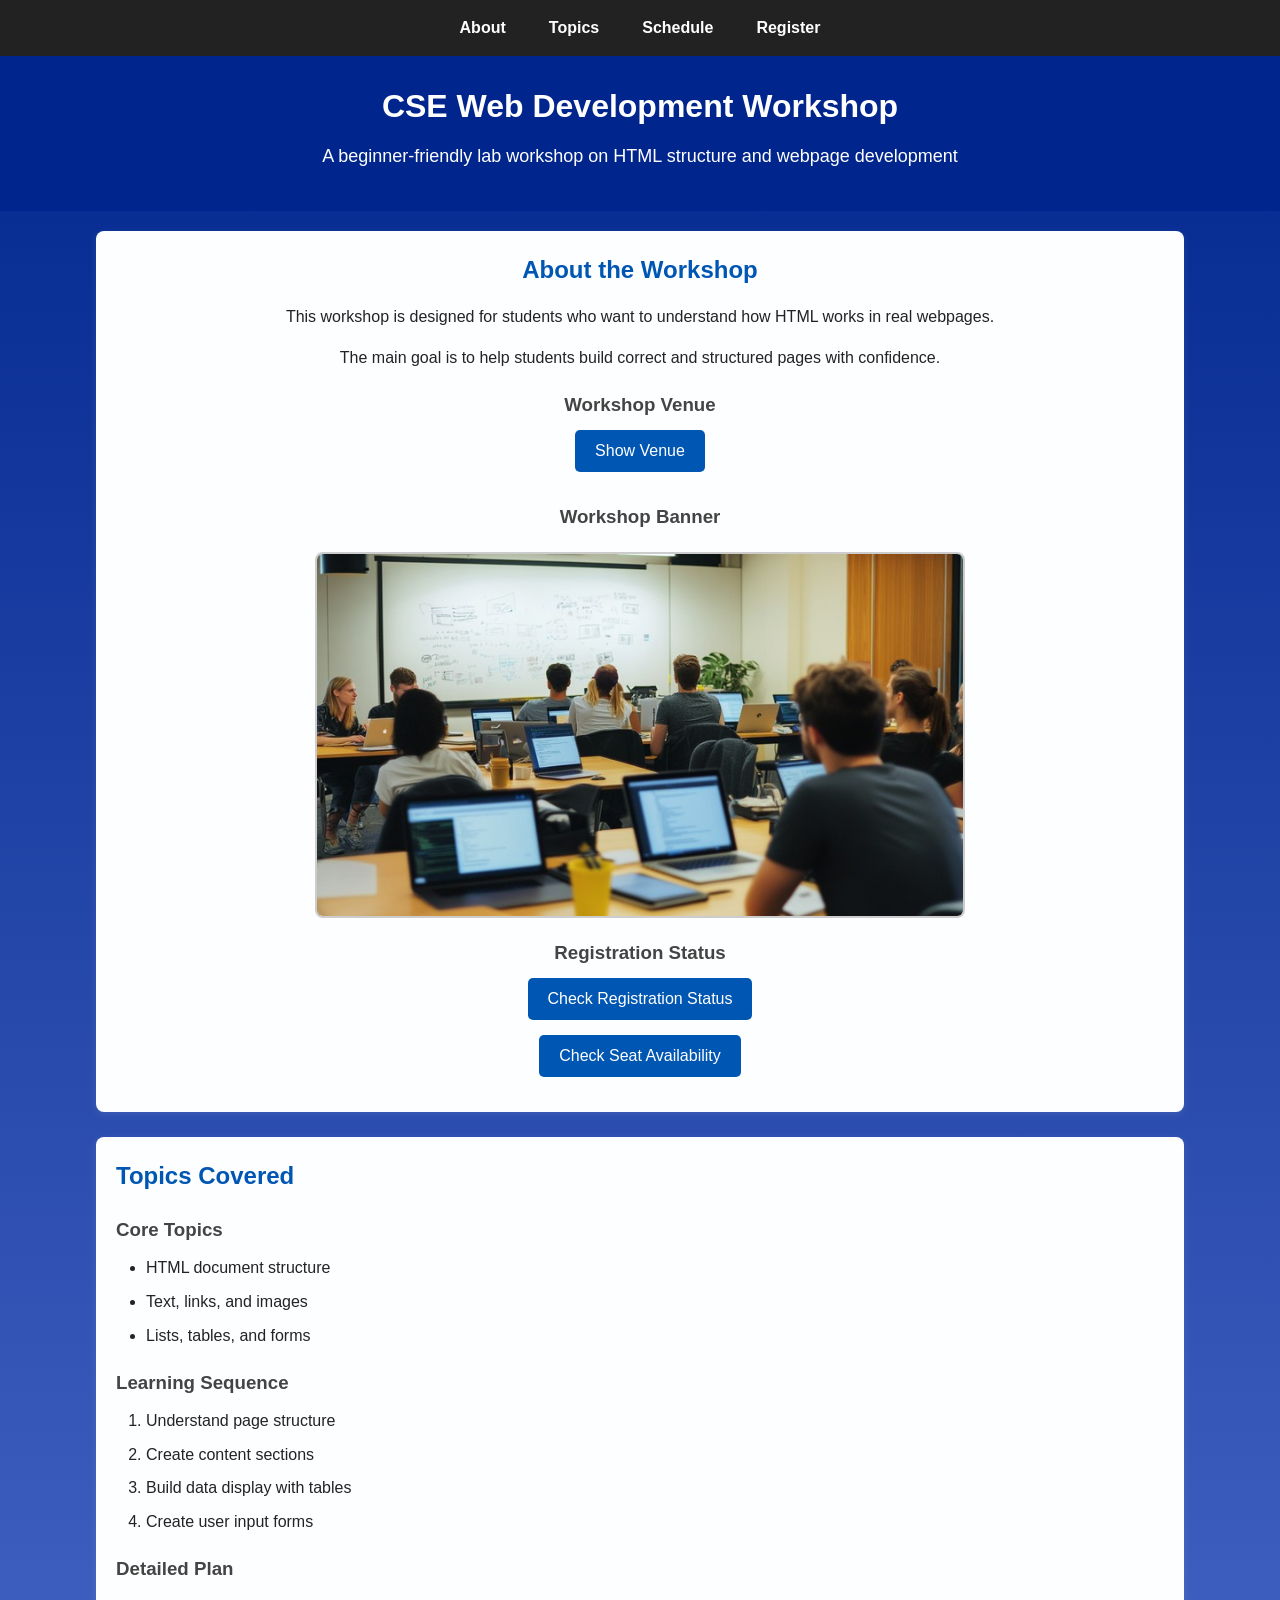
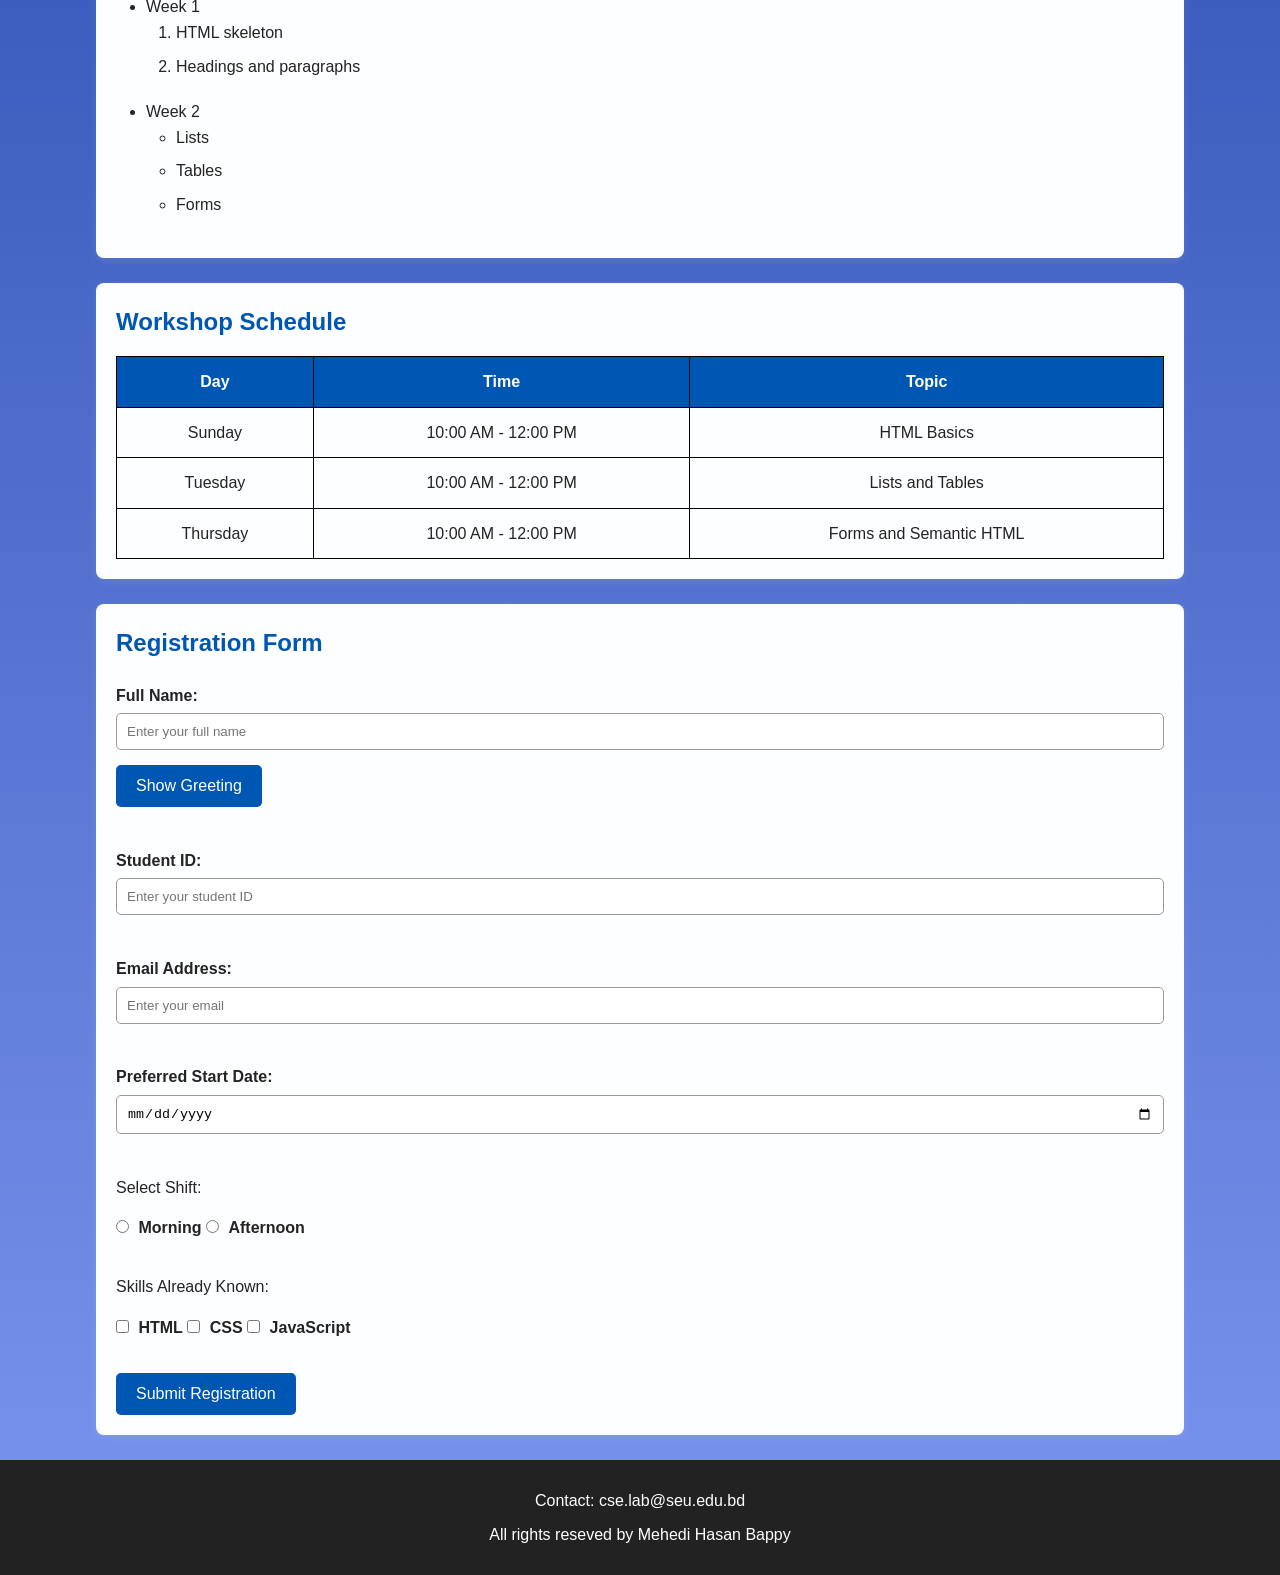
<file: lab-03-javascript/index.html>
<!DOCTYPE html>
<html lang="en">
<head>
    <meta charset="UTF-8">
    <meta name="viewport" content="width=device-width, initial-scale=1.0">
    <title>CSE Web Development Workshop</title>
    <link rel="stylesheet" href="css/style.css">
</head>

<body>

<nav>
    <a href="#about">About</a> |
    <a href="#topics">Topics</a> |
    <a href="#schedule">Schedule</a> |
    <a href="#register">Register</a>
</nav>

<header>
    <h1>CSE Web Development Workshop</h1>
    <p>A beginner-friendly lab workshop on HTML structure and webpage development</p>
</header>

<main>

    <section id="about">

        <div>
            <h2>About the Workshop</h2>

            <p>
                This workshop is designed for students who want to understand how HTML works
                in real webpages.
            </p>

            <p>
                The main goal is to help students build correct and structured
                pages with confidence.
            </p>
        </div>

        <div>
            <h3>Workshop Venue</h3>
            <button type="button" onclick="showVenueReminder()">
                Show Venue
            </button>
            <p id="venueMessage"></p>
        </div>

        <div>
            <h3>Workshop Banner</h3>
            <img src="assets/images/workshop.jpg" alt="Workshop banner or campus image" width="650">
        </div>

        <div>
            <h3>Registration Status</h3>

            <!-- Interaction 1: Registration status -->
            <button type="button" onclick="checkRegistration()">
                Check Registration Status
            </button>
            <p id="registrationStatus"></p>

            <!-- Interaction 2: Seat availability -->
            <button type="button" onclick="checkSeats()">
                Check Seat Availability
            </button>
            <p id="seatMessage"></p>
        </div>

    </section>

<section id="topics">
    <h2>Topics Covered</h2>

    <h3>Core Topics</h3>
    <ul>
        <li>HTML document structure</li>
        <li>Text, links, and images</li>
        <li>Lists, tables, and forms</li>
    </ul>

    <h3>Learning Sequence</h3>
    <ol>
        <li>Understand page structure</li>
        <li>Create content sections</li>
        <li>Build data display with tables</li>
        <li>Create user input forms</li>
    </ol>

    <h3>Detailed Plan</h3>
    <ul>
        <li>
            Week 1
            <ol>
                <li>HTML skeleton</li>
                <li>Headings and paragraphs</li>
            </ol>
        </li>

        <li>
            Week 2
            <ul>
                <li>Lists</li>
                <li>Tables</li>
                <li>Forms</li>
            </ul>
        </li>
    </ul>
</section>

<section id="schedule">
    <h2>Workshop Schedule</h2>

    <table border="1">
        <tr>
            <th>Day</th>
            <th>Time</th>
            <th>Topic</th>
        </tr>

        <tr>
            <td>Sunday</td>
            <td>10:00 AM - 12:00 PM</td>
            <td>HTML Basics</td>
        </tr>

        <tr>
            <td>Tuesday</td>
            <td>10:00 AM - 12:00 PM</td>
            <td>Lists and Tables</td>
        </tr>

        <tr>
            <td>Thursday</td>
            <td>10:00 AM - 12:00 PM</td>
            <td>Forms and Semantic HTML</td>
        </tr>
    </table>
</section>

<section id="register">
    <h2>Registration Form</h2>

    <form>

        <label for="studentName">Full Name:</label><br>
        <input type="text" id="studentName" name="name" placeholder="Enter your full name" required><br>

        <!-- Interaction 3: Personal greeting, uses the Full Name input above -->
        <button type="button" onclick="showGreeting()">
            Show Greeting
        </button>
        <p id="greetingMessage"></p>
        <br>

        <label for="studentid">Student ID:</label><br>
        <input type="number" id="studentid" name="studentid" placeholder="Enter your student ID" required><br><br>

        <label for="email">Email Address:</label><br>
        <input type="email" id="email" name="email" placeholder="Enter your email" required><br><br>

        <label for="date">Preferred Start Date:</label><br>
        <input type="date" id="date" name="date"><br><br>

        <p>Select Shift:</p>

        <input type="radio" id="morning" name="shift" value="Morning">
        <label for="morning">Morning</label>

        <input type="radio" id="afternoon" name="shift" value="Afternoon">
        <label for="afternoon">Afternoon</label><br><br>

        <p>Skills Already Known:</p>

        <input type="checkbox" id="html" name="known_html" value="HTML">
        <label for="html">HTML</label>

        <input type="checkbox" id="css" name="known_css" value="CSS">
        <label for="css">CSS</label>

        <input type="checkbox" id="js" name="known_js" value="JavaScript">
        <label for="js">JavaScript</label><br><br>

        <button type="submit">Submit Registration</button>

    </form>
</section>

</main>

<footer>
    <p>Contact: cse.lab@seu.edu.bd</p>
    <p>All rights reseved by Mehedi Hasan Bappy</p>
</footer>

<script src="js/script.js"></script>
</body>
</html>
</file>
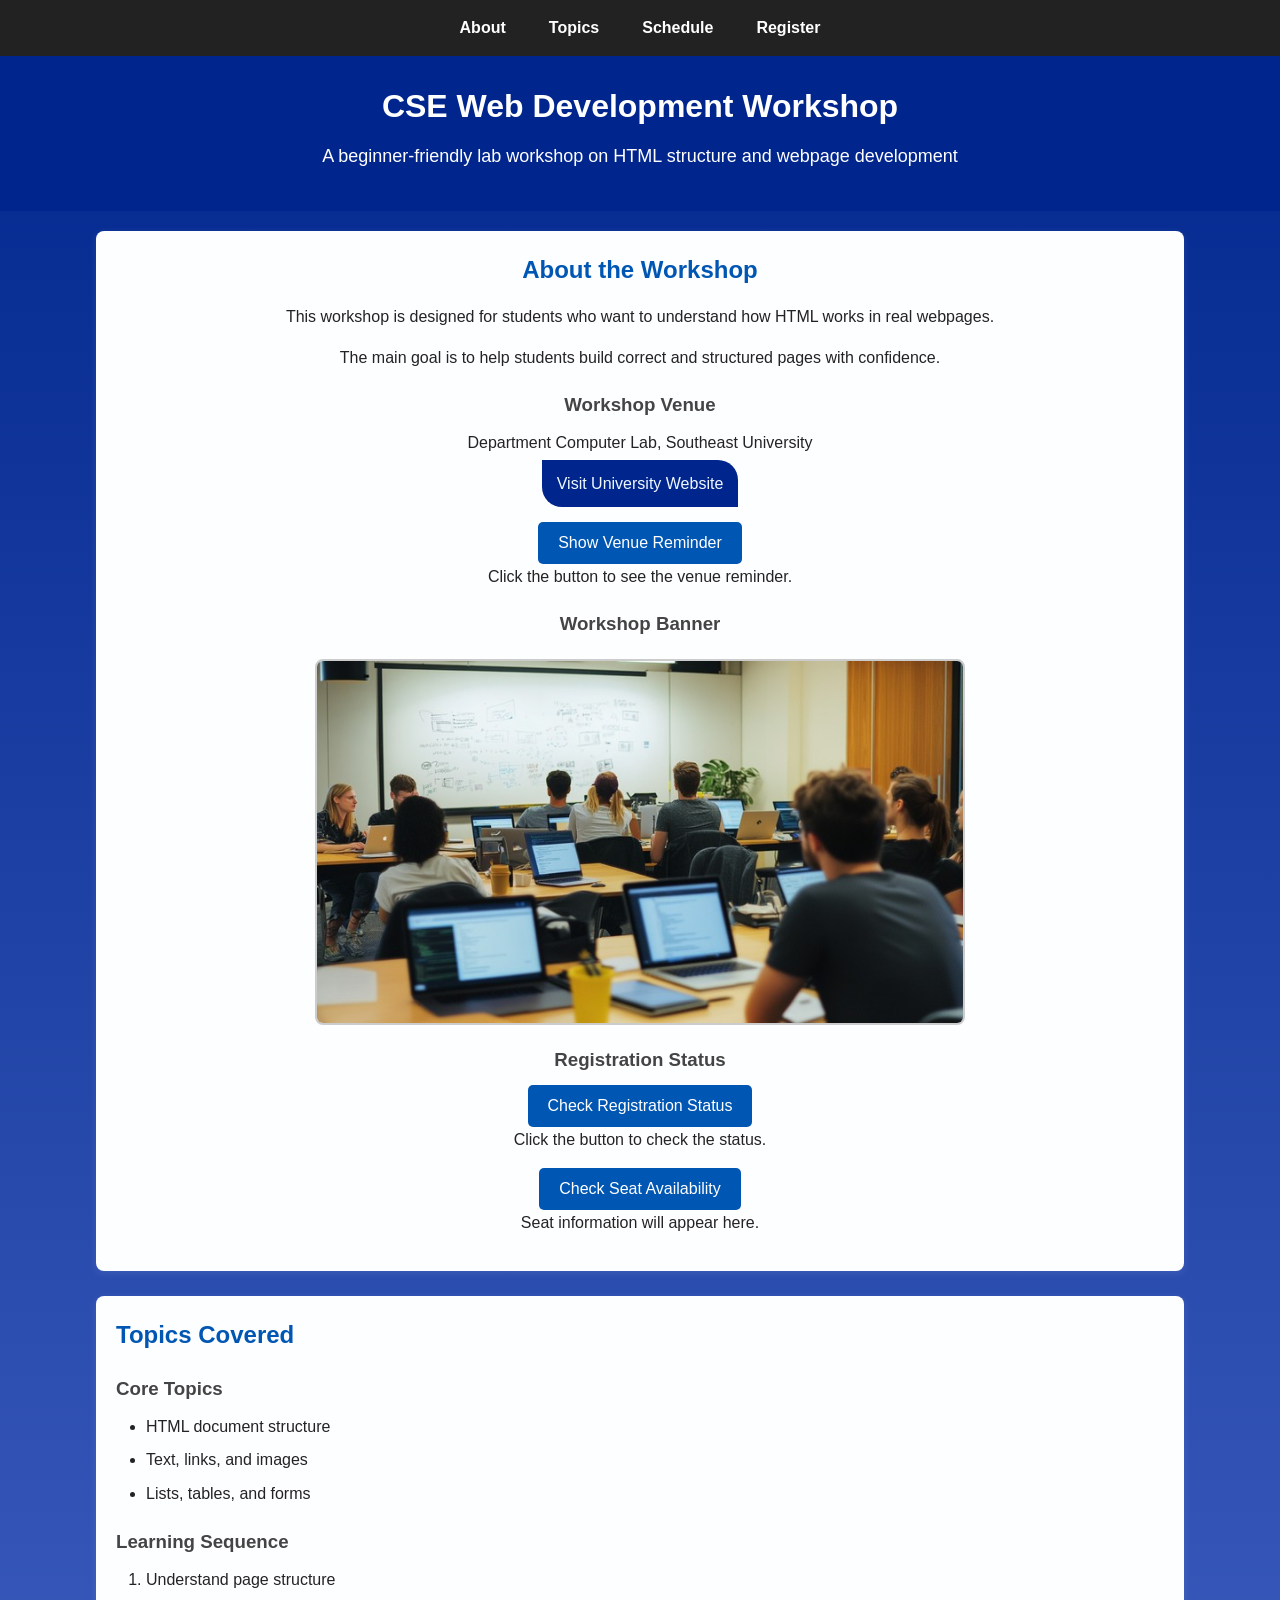
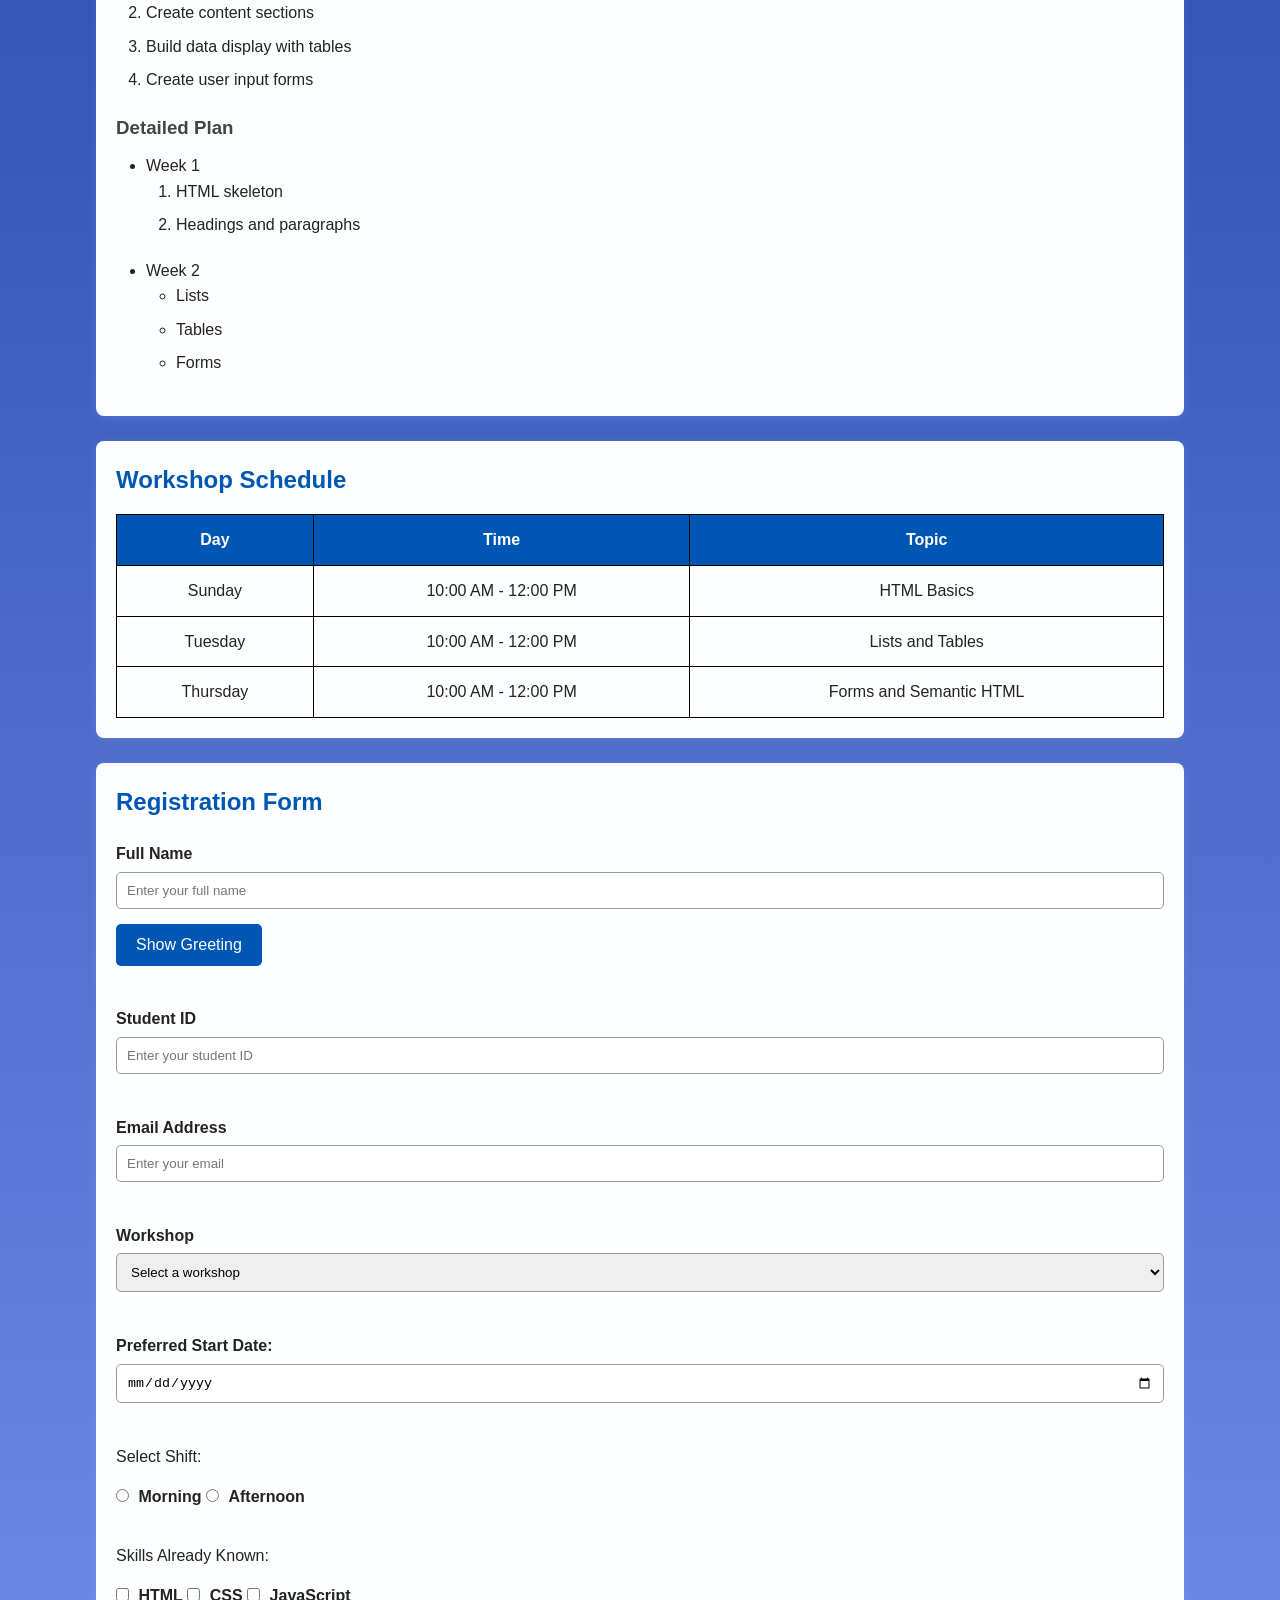
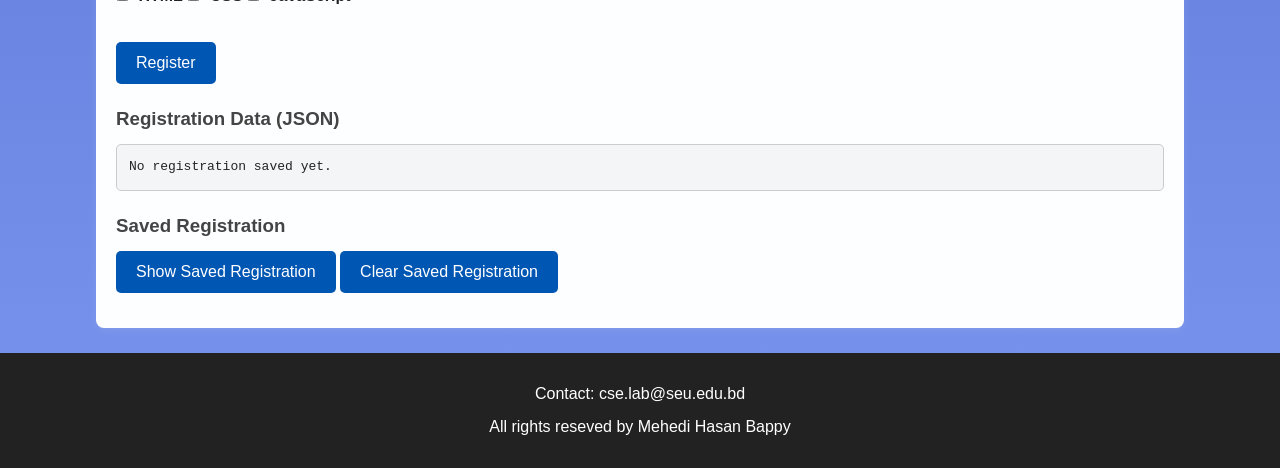
<file: lab-04-forms-json/index.html>
<!DOCTYPE html>
<html lang="en">
<head>
    <meta charset="UTF-8">
    <meta name="viewport" content="width=device-width, initial-scale=1.0">
    <title>CSE Web Development Workshop</title>
    <link rel="stylesheet" href="css/style.css">
</head>

<body>

<nav>
    <a href="#about">About</a> |
    <a href="#topics">Topics</a> |
    <a href="#schedule">Schedule</a> |
    <a href="#register">Register</a>
</nav>

<header>
    <h1>CSE Web Development Workshop</h1>
    <p>A beginner-friendly lab workshop on HTML structure and webpage development</p>
</header>


<main>

    <section id="about">

        <div>
            <h2>About the Workshop</h2>

            <p>
                This workshop is designed for students who want to understand how HTML works
                in real webpages.
            </p>

            <p>
                The main goal is to help students build correct and structured
                pages with confidence.
            </p>
        </div>

        <div>
            <h3>Workshop Venue</h3>

            <p>Department Computer Lab, Southeast University</p>

            <a href="https://www.seu.edu.bd" target="_blank" class="link">
                Visit University Website
            </a>

            <!-- Lab 03 independent improvement: shows the venue as a reminder on click -->
            <br><br>
            <button type="button" onclick="showVenueReminder()">
                Show Venue Reminder
            </button>
            <p id="venueMessage">Click the button to see the venue reminder.</p>
        </div>

        <div>
            <h3>Workshop Banner</h3>
            <img src="assets/images/workshop.jpg" alt="Workshop banner or campus image" width="650">
        </div>

        <div>
            <h3>Registration Status</h3>

            <!-- Lab 03 Interaction 1: Registration status -->
            <button type="button" onclick="checkRegistration()">
                Check Registration Status
            </button>
            <p id="registrationStatus">Click the button to check the status.</p>

            <!-- Lab 03 Interaction 2: Seat availability -->
            <button type="button" onclick="checkSeats()">
                Check Seat Availability
            </button>
            <p id="seatMessage">Seat information will appear here.</p>
        </div>

    </section>

<section id="topics">
    <h2>Topics Covered</h2>

    <h3>Core Topics</h3>
    <ul>
        <li>HTML document structure</li>
        <li>Text, links, and images</li>
        <li>Lists, tables, and forms</li>
    </ul>

    <h3>Learning Sequence</h3>
    <ol>
        <li>Understand page structure</li>
        <li>Create content sections</li>
        <li>Build data display with tables</li>
        <li>Create user input forms</li>
    </ol>

    <h3>Detailed Plan</h3>
    <ul>
        <li>
            Week 1
            <ol>
                <li>HTML skeleton</li>
                <li>Headings and paragraphs</li>
            </ol>
        </li>

        <li>
            Week 2
            <ul>
                <li>Lists</li>
                <li>Tables</li>
                <li>Forms</li>
            </ul>
        </li>
    </ul>
</section>

<section id="schedule">
    <h2>Workshop Schedule</h2>

    <table border="1">
        <tr>
            <th>Day</th>
            <th>Time</th>
            <th>Topic</th>
        </tr>

        <tr>
            <td>Sunday</td>
            <td>10:00 AM - 12:00 PM</td>
            <td>HTML Basics</td>
        </tr>

        <tr>
            <td>Tuesday</td>
            <td>10:00 AM - 12:00 PM</td>
            <td>Lists and Tables</td>
        </tr>

        <tr>
            <td>Thursday</td>
            <td>10:00 AM - 12:00 PM</td>
            <td>Forms and Semantic HTML</td>
        </tr>
    </table>
</section>

<section id="register">
    <h2>Registration Form</h2>

    <form id="registrationForm">

        <label for="studentName">Full Name</label>
        <input type="text" id="studentName" name="studentName" placeholder="Enter your full name" required><br>

        <!-- Lab 03 Interaction 3: personal greeting, still reads the Full Name input above -->
        <button type="button" onclick="showGreeting()">
            Show Greeting
        </button>
        <p id="greetingMessage"></p>
        <br>

        <label for="studentId">Student ID</label>
        <input type="text" id="studentId" name="studentId" placeholder="Enter your student ID" required><br><br>

        <label for="studentEmail">Email Address</label>
        <input type="email" id="studentEmail" name="studentEmail" placeholder="Enter your email" required><br><br>

        <label for="workshop">Workshop</label>
        <select id="workshop" name="workshop" required>
            <option value="">Select a workshop</option>
            <option value="HTML Basics">HTML Basics</option>
            <option value="CSS Basics">CSS Basics</option>
            <option value="JavaScript Basics">JavaScript Basics</option>
        </select><br><br>

        <label for="date">Preferred Start Date:</label><br>
        <input type="date" id="date" name="date"><br><br>

        <p>Select Shift:</p>

        <input type="radio" id="morning" name="shift" value="Morning">
        <label for="morning">Morning</label>

        <input type="radio" id="afternoon" name="shift" value="Afternoon">
        <label for="afternoon">Afternoon</label><br><br>

        <p>Skills Already Known:</p>

        <input type="checkbox" id="html" name="known_html" value="HTML">
        <label for="html">HTML</label>

        <input type="checkbox" id="css" name="known_css" value="CSS">
        <label for="css">CSS</label>

        <input type="checkbox" id="js" name="known_js" value="JavaScript">
        <label for="js">JavaScript</label><br><br>

        <!-- Lab 04: reads all fields, validates, builds the object, and saves JSON -->
        <button type="button" onclick="submitRegistration()">Register</button>
        <p id="formMessage"></p>

    </form>

    <h3>Registration Data (JSON)</h3>
    <pre id="jsonOutput">No registration saved yet.</pre>

    <h3>Saved Registration</h3>
    <button type="button" onclick="showSavedRegistration()">Show Saved Registration</button>
    <button type="button" onclick="clearRegistration()">Clear Saved Registration</button>
    <p id="savedMessage"></p>

</section>

</main>

<footer>
    <p>Contact: cse.lab@seu.edu.bd</p>
    <p>All rights reseved by Mehedi Hasan Bappy</p>
</footer>

<script src="js/script.js"></script>
</body>
</html>

<!-- Code author Bappy -->
</file>
<file: lab-03-javascript/css/style.css>
* {
    margin: 0;
    padding: 0;
    box-sizing: border-box;
}

/* Body */
body {
    font-family: Arial, Helvetica, sans-serif;
    /* background-color: #00268d; */
    background-image: linear-gradient(to bottom, #00268d, rgb(121, 148, 238));
    color: #242323;
    line-height: 1.6;
    
}

/* Header */
header {
    background-color: #00268d;
    color: white;
    text-align: center;
    padding: 25px;
}

header h1 {
    margin-bottom: 10px;
}

#about {
text-align: center;

}

#about .link {
background-color: #00268d;
color: aliceblue;
padding: 15px;
text-decoration: none;
border-radius: 20px;
border-top-left-radius: 0px;
border-bottom-right-radius: 0px;
outline: #00268d;
}


#about .link:hover {
background-color: #900505;
color: aliceblue;
padding: 15px;
text-decoration: none;
border-radius: 20px;
border-top-left-radius: 0px;
border-bottom-right-radius: 0px;
outline: #00268d;
}


header p {
    font-size: 18px;
}

/* Navigation */
nav {
    background-color: #222;
    text-align: center;
    padding: 15px;
}

nav a {
    color: white;
    text-decoration: none;
    margin: 0 15px;
    font-weight: bold;
}

nav a:hover {
    color: rgb(255, 0, 0);
}

/* Main */
main {
    width: 85%;
    margin: 20px auto;
}

/* Sections */
section {
    background-color: rgb(253, 254, 255);
    padding: 20px;
    margin-bottom: 25px;
    border-radius: 8px;
    box-shadow: 0px 2px 8px rgba(255, 255, 255, 0.1);
    
}

/* Headings */
h2 {
    color: #0056b3;
    margin-bottom: 15px;
}

h3 {
    margin-top: 20px;
    margin-bottom: 10px;
    color: #444;
}

/* Paragraphs */
p {
    margin-bottom: 15px;
}

/* Span */
span {
    color: red;
    font-weight: bold;
}

/* Image */
img {
    display: block;
    margin: 20px auto;
    border-radius: 8px;
    border: 2px solid #ccc;
    max-width: 100%;
}

/* Lists */
ul,
ol {
    margin-left: 30px;
    margin-bottom: 20px;
}

li {
    margin-bottom: 8px;
}

/* Table */
table {
    width: 100%;
    border-collapse: collapse;
    margin-top: 15px;
}

table,
th,
td {
    border: 1px solid black;
}

th {
    background-color: #0056b3;
    color: white;
}

th,
td {
    padding: 12px;
    text-align: center;
}

/* Form */
form {
    margin-top: 20px;
}

label {
    font-weight: bold;
}

input {
    width: 100%;
    padding: 10px;
    margin-top: 5px;
    margin-bottom: 15px;
    border: 1px solid #999;
    border-radius: 5px;
}

/* Radio and Checkbox */
input[type="radio"],
input[type="checkbox"] {
    width: auto;
    margin-right: 5px;
}

/* Button */
button {
    background-color: #0056b3;
    color: white;
    padding: 12px 20px;
    border: none;
    border-radius: 5px;
    font-size: 16px;
    cursor: pointer;
}

button:hover {
    background-color: #003d80;
}

/* Footer */
footer {
    background-color: #222;
    color: white;
    text-align: center;
    padding: 20px;
}

footer p {
    margin: 8px 0;
}
#venueMessage{padding: 5px;
    color: #00268d;
}
</file>
<file: lab-04-forms-json/css/style.css>
* {
    margin: 0;
    padding: 0;
    box-sizing: border-box;
}

/* Body */
body {
    font-family: Arial, Helvetica, sans-serif;
    /* background-color: #00268d; */
    background-image: linear-gradient(to bottom, #00268d, rgb(121, 148, 238));
    color: #242323;
    line-height: 1.6;
    
}

/* Header */
header {
    background-color: #00268d;
    color: white;
    text-align: center;
    padding: 25px;
}

header h1 {
    margin-bottom: 10px;
}

#about {
text-align: center;

}

#about .link {
background-color: #00268d;
color: aliceblue;
padding: 15px;
text-decoration: none;
border-radius: 20px;
border-top-left-radius: 0px;
border-bottom-right-radius: 0px;
outline: #00268d;
}


#about .link:hover {
background-color: #900505;
color: aliceblue;
padding: 15px;
text-decoration: none;
border-radius: 20px;
border-top-left-radius: 0px;
border-bottom-right-radius: 0px;
outline: #00268d;
}


header p {
    font-size: 18px;
}

/* Navigation */
nav {
    background-color: #222;
    text-align: center;
    padding: 15px;
}

nav a {
    color: white;
    text-decoration: none;
    margin: 0 15px;
    font-weight: bold;
}

nav a:hover {
    color: rgb(255, 0, 0);
}

/* Main */
main {
    width: 85%;
    margin: 20px auto;
}

/* Sections */
section {
    background-color: rgb(253, 254, 255);
    padding: 20px;
    margin-bottom: 25px;
    border-radius: 8px;
    box-shadow: 0px 2px 8px rgba(255, 255, 255, 0.1);
    
}

/* Headings */
h2 {
    color: #0056b3;
    margin-bottom: 15px;
}

h3 {
    margin-top: 20px;
    margin-bottom: 10px;
    color: #444;
}

/* Paragraphs */
p {
    margin-bottom: 15px;
}

/* Span */
span {
    color: red;
    font-weight: bold;
}

/* Image */
img {
    display: block;
    margin: 20px auto;
    border-radius: 8px;
    border: 2px solid #ccc;
    max-width: 100%;
}

/* Lists */
ul,
ol {
    margin-left: 30px;
    margin-bottom: 20px;
}

li {
    margin-bottom: 8px;
}

/* Table */
table {
    width: 100%;
    border-collapse: collapse;
    margin-top: 15px;
}

table,
th,
td {
    border: 1px solid black;
}

th {
    background-color: #0056b3;
    color: white;
}

th,
td {
    padding: 12px;
    text-align: center;
}

/* Form */
form {
    margin-top: 20px;
}

label {
    font-weight: bold;
}

input {
    width: 100%;
    padding: 10px;
    margin-top: 5px;
    margin-bottom: 15px;
    border: 1px solid #999;
    border-radius: 5px;
}

/* Select (Workshop field) */
select {
    width: 100%;
    padding: 10px;
    margin-top: 5px;
    margin-bottom: 15px;
    border: 1px solid #999;
    border-radius: 5px;
    font-family: Arial, Helvetica, sans-serif;
}

/* JSON output block */
pre {
    background-color: #f3f5f7;
    border: 1px solid #ccc;
    border-radius: 5px;
    padding: 12px;
    white-space: pre-wrap;
    word-wrap: break-word;
    margin-bottom: 15px;
}

/* Radio and Checkbox */
input[type="radio"],
input[type="checkbox"] {
    width: auto;
    margin-right: 5px;
}

/* Button */
button {
    background-color: #0056b3;
    color: white;
    padding: 12px 20px;
    border: none;
    border-radius: 5px;
    font-size: 16px;
    cursor: pointer;
}

button:hover {
    background-color: #003d80;
}

/* Footer */
footer {
    background-color: #222;
    color: white;
    text-align: center;
    padding: 20px;
}

footer p {
    margin: 8px 0;
}
</file>
